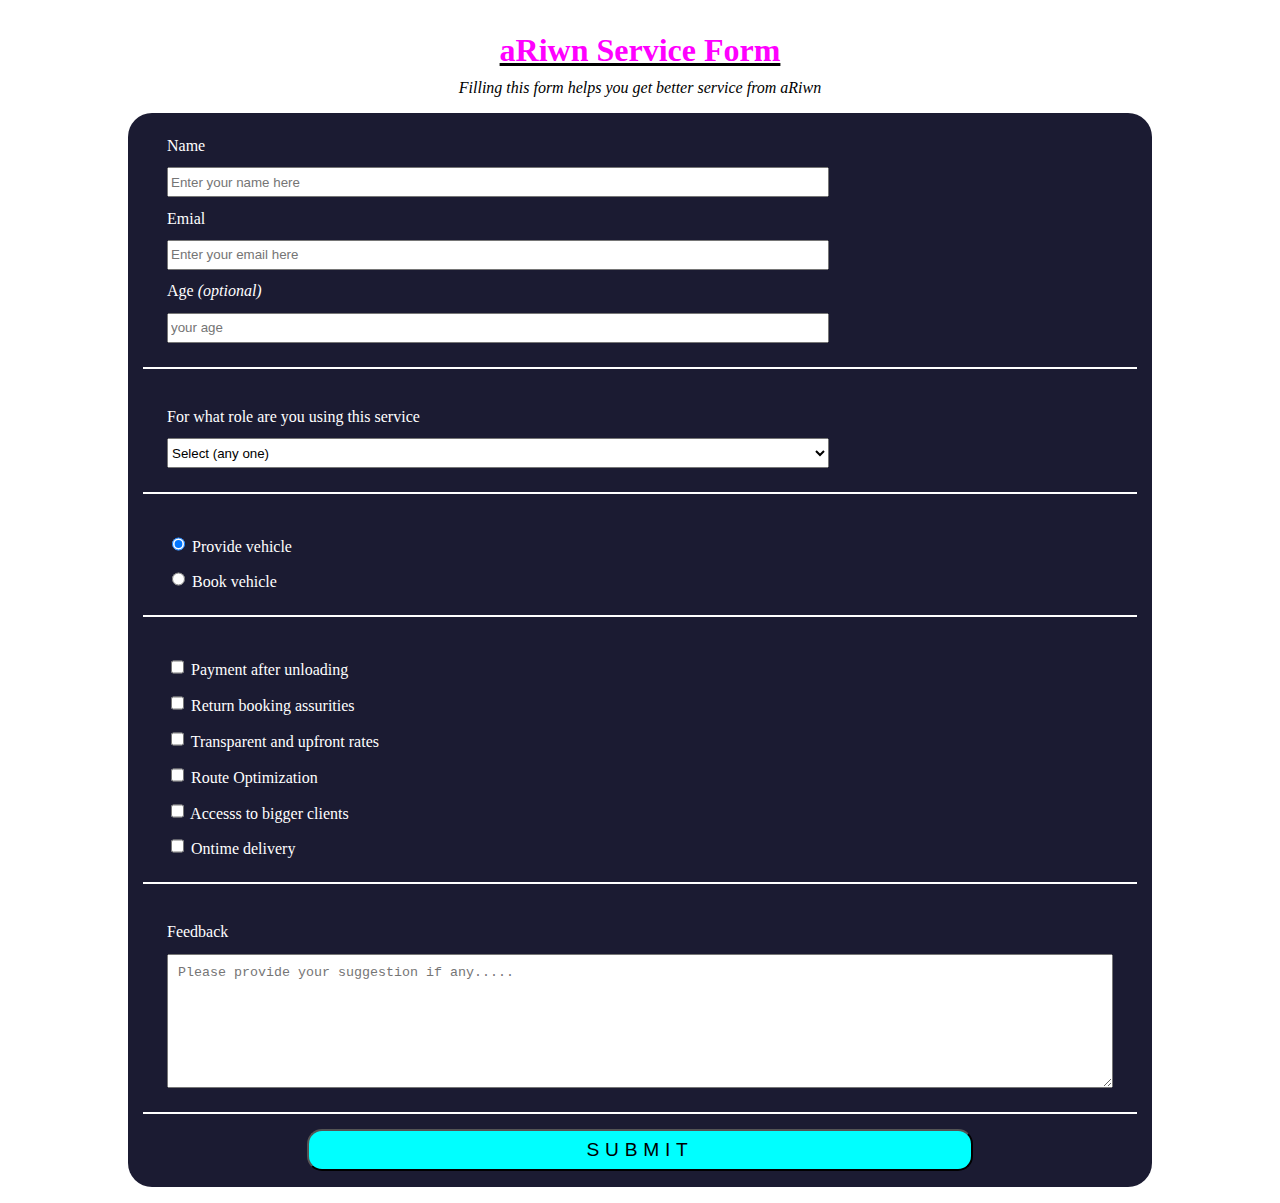
<file: survey-form/index.html>
<!DOCTYPE html>
<html>
    <head>
        <title></title>
        <meta charset="utf-8">
        <link rel="stylesheet" href="styles.css">
    </head>
    <body>
        <header>
        <h1 id="title">aRiwn Service Form</h1>
        <p id="description">Filling this form helps you get better service from aRiwn</p>
        </header>
        <form id="survey-form">
            <fieldset>
                <label for="name" id="name-label">Name</label>
                <input type="text" id="name" name="name" placeholder="Enter your name here" required>
                <label for="email" id="email-label" >Emial</label>
                <input type="email" id="email" name="email"placeholder="Enter your email here" required>
                <label for="number" id="number-label">Age <em>(optional)</em></label>
                <input type="number" id="number" min="13" max="120" placeholder="your age" value"age">
            </fieldset>
            <fieldset>
                <label for="dropdown">For what role are you using this service</label>
                <select id="dropdown" name="role">
                    <option value="" disabled selected hidden>Select (any one)</option>
                    <option value="shipper">Shipper</option>
                    <option value="Driver">Driver</option>
                    <option value="logistics company">Logistics company</option>
                    <option value="fleet/vehicle owner">Fleet/Vehicle owner</option>
                </select>
            </fieldset>
            <fieldset class="check">
                <label><input type="radio" name="service" value="carrier" checked> Provide vehicle</label>
                <label><input id="shipper" type="radio"  value="shipper" name="service"> Book vehicle</label>
            </fieldset>
            <fieldset class="check">
                <label>
                    <input type="checkbox" name="improvement" value="instant-payment" id="payment"> Payment after unloading</label>
                <label>
                <input type="checkbox" name="improvement" value="Return-booking" id="Return-booking"> Return booking assurities</label>
                <label>
                <input type="checkbox" name="improvement" value="Transparent-rates"> Transparent and upfront rates</label>
                <label>
                <input type="checkbox" name="improvement" value="route-optimization" id="route-optimization"> Route Optimization</label>
                <label>
                <input type="checkbox" name="improvement" value="client-access" id="client-access"> Accesss to bigger clients</label>
                <label>
                <input type="checkbox" name="improvement" value="puntual" id="puntual"> Ontime delivery</label>
            </fieldset>
            <fieldset>
                <label for="comment">Feedback</label>
                <textarea name="comment" id="comment" rows="5" cols="25" placeholder="Please provide your suggestion if any....."></textarea>
            </fieldset>
            <input type="submit" id="submit" value="Submit">
        </form>
    </body>
</html>
</file>
<file: survey-form/styles.css>
*{
  box-sizing:border-box;
}
body{
  background-image: url(https://cdn.freecodecamp.org/testable-projects-fcc/images/survey-form-background.jpeg);
  width:80%;
  margin:0 auto;
}

header *{
  text-align:center;
}

#title{
  margin:1em 0 0.3em 0;
  text-decoration:underline solid black;
  color:magenta;
}

#description{
  font-style:italic;
  color:
}

header p{
  margin:0.2em 0 1em 0;
}

form{
  background-color: #1b1b32;
  padding-bottom:1em;
  margin-bottom:1em;
  border-radius:1.5em;
}

input, select{
  width:70%;
  height:2.2em;
}

input[type="radio"], input[type="checkbox"]{
  height:1.2em;
  width:auto;
}

fieldset{
  border:none;
  color:white;
  display:flex;
  flex-flow:column wrap;
  justify-content:space-around;
  align-items:flex-start;
  gap:0.8em;
  padding:1.5em;
  border-bottom:2px solid white;
  margin:15px;
}
fieldset textarea{
  display:flex;
  flex-flow:row wrap;
  justify-content:flex-end;
  height:10em;
  width:100%;
  padding:10px;
  align-items:flex-start;
}
#submit{
  border-radius:15px;
  font-size:1.2em;
  width:65%;
  text-transform:uppercase;
  letter-spacing:0.3em;
  background-color:aqua;
  display:block;
  margin:auto;
}
</file>
